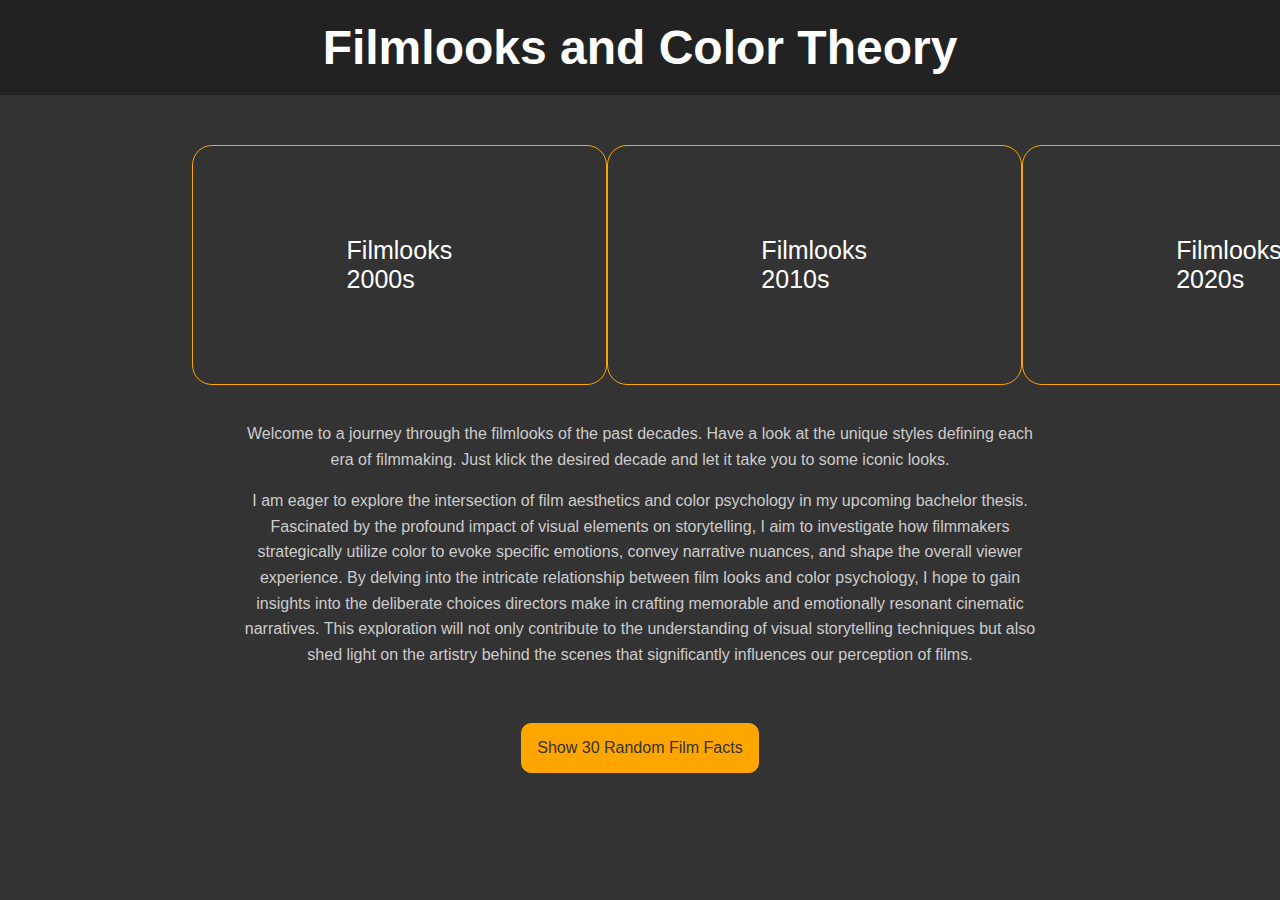
<file: IM5_Bachelorthema/index.html>
<!DOCTYPE html>
<html lang="en">

<head>
    <meta charset="UTF-8">
    <meta name="viewport" content="width=device-width, initial-scale=1.0">
    <title>Filmlooks and Color Theory</title>
    <link rel="stylesheet" href="styles.css">
    <style>
        body {
            font-family: 'Helvetica', sans-serif;
            margin: 0;
            padding: 0;
            background-color: #333;
            color: #fff;
        }

        header {
            background-color: #222;
            padding: 20px;
            text-align: center;
            font-size: 24px;
            transition: color 0.5s; /* Add transition for smooth color change */
        }

        main {
            display: flex;
            flex-direction: column;
            align-items: center;
            justify-content: center;
            margin: 20px;
        }

        .film-links {
            display: flex;
            justify-content: space-around; /* Align buttons next to each other with space around */
            margin-top: 30px;
            max-width: 70vw; /* Set a maximum width for the film-links container */
            margin-left: 20vw; /* Align to the right */
            margin-right: 20vw; /* Align to the left */
        }

        a {
            text-decoration: none;
            color: #fff;
            padding: 10vh 12vw; /* Set padding based on viewport height and width */
            border: 1px solid #FFA500;
            border-radius: 20px;
            font-size: 25px;
            transition: background-color 0.3s, color 0.3s;
        }

        a:hover {
            background-color: #FFA500;
            color: #333;
        }

        .welcome-text {
            text-align: center;
            color: #ccc;
            max-width: 800px;
            margin: 20px 0;
            line-height: 1.6;
        }

        .film-facts {
            background-color: rgba(255, 255, 255, 0.1);
            border-radius: 15px;
            padding: 20px;
            margin: 20px 0;
            max-width: 800px;
            text-align: left;
            display: none; /* Initially hidden */
        }

        .show-facts {
            background-color: #FFA500;
            color: #333;
            padding: 15px;
            border: 1px solid #FFA500;
            border-radius: 10px;
            cursor: pointer;
            margin-top: 20px;
            border-radius: 10px;
            text-align: center;
        }

        .show-facts:hover {
            background-color: #333;
            color: #FFA500;
        }

        .film-fact-list {
            list-style-type: none;
            padding: 0;
        }

        .film-fact-list-item {
            margin-bottom: 15px;
            border: 1px solid #FFA500;
            padding: 15px;
            border-radius: 10px;
        }
    </style>
</head>

<body>
    <header id="titleHeader">
        <h1>Filmlooks and Color Theory</h1>
    </header>
    <main>
        <div class="film-links">
            <a href="filmlooks_2000s.html">Filmlooks 2000s</a>
            <a href="filmlooks_2010s.html">Filmlooks 2010s</a>
            <a href="filmlooks_2020s.html">Filmlooks 2020s</a>
        </div>
        <div class="welcome-text">
            <p>Welcome to a journey through the filmlooks of the past decades. Have a look at the unique styles defining each era of filmmaking. Just klick the desired decade and let it take you to some iconic looks.</p>
            <p>
                I am eager to explore the intersection of film aesthetics and color psychology in my upcoming bachelor thesis. Fascinated by the profound impact of visual elements on storytelling, I aim to investigate how filmmakers strategically utilize color to evoke specific emotions, convey narrative nuances, and shape the overall viewer experience. By delving into the intricate relationship between film looks and color psychology, I hope to gain insights into the deliberate choices directors make in crafting memorable and emotionally resonant cinematic narratives. This exploration will not only contribute to the understanding of visual storytelling techniques but also shed light on the artistry behind the scenes that significantly influences our perception of films.            <!-- Add more paragraphs about color theory -->
        </div>

        <!-- Show Random Film Facts button -->
        <div class="show-facts" onclick="toggleFilmFacts()">Show 30 Random Film Facts</div>

        <!-- Film facts in a list -->
<div class="film-facts" id="filmFacts">
    <ul class="film-fact-list">
        <!-- Existing facts -->
        <li class="film-fact-list-item">Fact 1: The Lumière brothers, Auguste and Louis Lumière, are often credited with the invention of cinema. They held the first public screening of films in 1895.</li>
        <li class="film-fact-list-item">Fact 2: The first feature-length film is often considered to be "The Story of the Kelly Gang" (1906), an Australian production.</li>
        <li class="film-fact-list-item">Fact 3: The longest-running film in cinema history is "The Rocky Horror Picture Show," which has been in continuous release since 1975.</li>
        <li class="film-fact-list-item">Fact 4: The first known female filmmaker is Alice Guy-Blaché, who directed her first film in 1896.</li>
        <li class="film-fact-list-item">Fact 5: Alfred Hitchcock's film "Psycho" (1960) was the first to show a flushing toilet on screen.</li>
        <li class="film-fact-list-item">Fact 6: The Academy Awards, or Oscars, were first held in 1929, and the ceremony lasted only 15 minutes.</li>
        <li class="film-fact-list-item">Fact 7: The highest-grossing film of all time, unadjusted for inflation, is "Avatar" (2009).</li>
        <li class="film-fact-list-item">Fact 8: The iconic Wilhelm Scream, a stock sound effect used in many films, was first used in the film "Distant Drums" (1951).</li>
        <li class="film-fact-list-item">Fact 9: Charlie Chaplin's film "City Lights" (1931) is considered one of the greatest silent films ever made.</li>
        <li class="film-fact-list-item">Fact 10: The first film with synchronized dialogue, or a "talkie," is "The Jazz Singer" (1927).</li>
        <li class="film-fact-list-item">Fact 11: The first use of special effects in film is often credited to Georges Méliès, who made "A Trip to the Moon" (1902).</li>
        <li class="film-fact-list-item">Fact 12: The record for the most Oscars won by a single film is held by "Ben-Hur" (1959) and "Titanic" (1997), each with 11 wins.</li>
        <li class="film-fact-list-item">Fact 13: The shortest film to win an Oscar is "Fresh Guacamole" (2012), with a runtime of 1 minute and 40 seconds.</li>
        <li class="film-fact-list-item">Fact 14: "Gertie the Dinosaur" (1914) by Winsor McCay is considered the first animated cartoon with a character with a distinct personality.</li>
        <li class="film-fact-list-item">Fact 15: The first 3D feature film, "Bwana Devil," was released in 1952.</li>
        <li class="film-fact-list-item">Fact 16: The famous line "Here's looking at you, kid" from "Casablanca" (1942) was improvised by Humphrey Bogart.</li>
        <li class="film-fact-list-item">Fact 17: Stanley Kubrick's "2001: A Space Odyssey" (1968) contains minimal dialogue and relies heavily on visual storytelling.</li>
        <li class="film-fact-list-item">Fact 18: The first film to use computer-generated imagery (CGI) was "Westworld" (1973).</li>
        <li class="film-fact-list-item">Fact 19: "Star Wars: Episode IV - A New Hope" (1977) was initially titled just "Star Wars" until its success led to the expansion of the franchise.</li>
        <li class="film-fact-list-item">Fact 20: The Cannes Film Festival, one of the most prestigious film festivals, was first held in 1946.</li>
        <li class="film-fact-list-item">Fact 21: The first fully computer-animated feature film is "Toy Story" (1995).</li>
        <li class="film-fact-list-item">Fact 22: "The Godfather" (1972) is often considered one of the greatest films in world cinema.</li>
        <li class="film-fact-list-item">Fact 23: The film "Blair Witch Project" (1999) popularized the found footage genre.</li>
        <li class="film-fact-list-item">Fact 24: The character Darth Vader from "Star Wars" was voiced by James Earl Jones.</li>
        <li class="film-fact-list-item">Fact 25: The first film to feature a flushing toilet was "Psycho" (1960), directed by Alfred Hitchcock.</li>
        <li class="film-fact-list-item">Fact 26: The longest continuous shot in a film is in "The Russian Ark" (2002), shot in a single take at the Hermitage Museum in St. Petersburg.</li>
        <li class="film-fact-list-item">Fact 27: The film "Jaws" (1975) directed by Steven Spielberg is considered the first summer blockbuster.</li>
        <li class="film-fact-list-item">Fact 28: The film "E.T. the Extra-Terrestrial" (1982) directed by Steven Spielberg features a character</li>
        <li class="film-fact-list-item">Fact 29: The first film to be screened for a paying audience was "Workers Leaving the Lumière Factory" (1895).</li>
        <li class="film-fact-list-item">Fact 30: The iconic shower scene in Alfred Hitchcock's "Psycho" (1960) took seven days to shoot and used 77 different camera angles.</li>
    </ul>
</div>


    </main>

    <script>
        // Function to toggle film facts visibility
        function toggleFilmFacts() {
            const filmFacts = document.getElementById('filmFacts');
            filmFacts.style.display = filmFacts.style.display === 'none' ? 'block' : 'none';
        }

        // Function to generate a random color in hex format
        function getRandomColor() {
            const letters = '0123456789ABCDEF';
            let color = '#';
            for (let i = 0; i < 6; i++) {
                color += letters[Math.floor(Math.random() * 16)];
            }
            return color;
        }

        // Function to update the title color at regular intervals
        function updateTitleColor() {
            const titleHeader = document.getElementById('titleHeader');
            titleHeader.style.color = getRandomColor();
        }

        // Update the title color every 3 seconds (adjust the interval as needed)
        setInterval(updateTitleColor, 3000);
    </script>
</body>

</html>
</file>
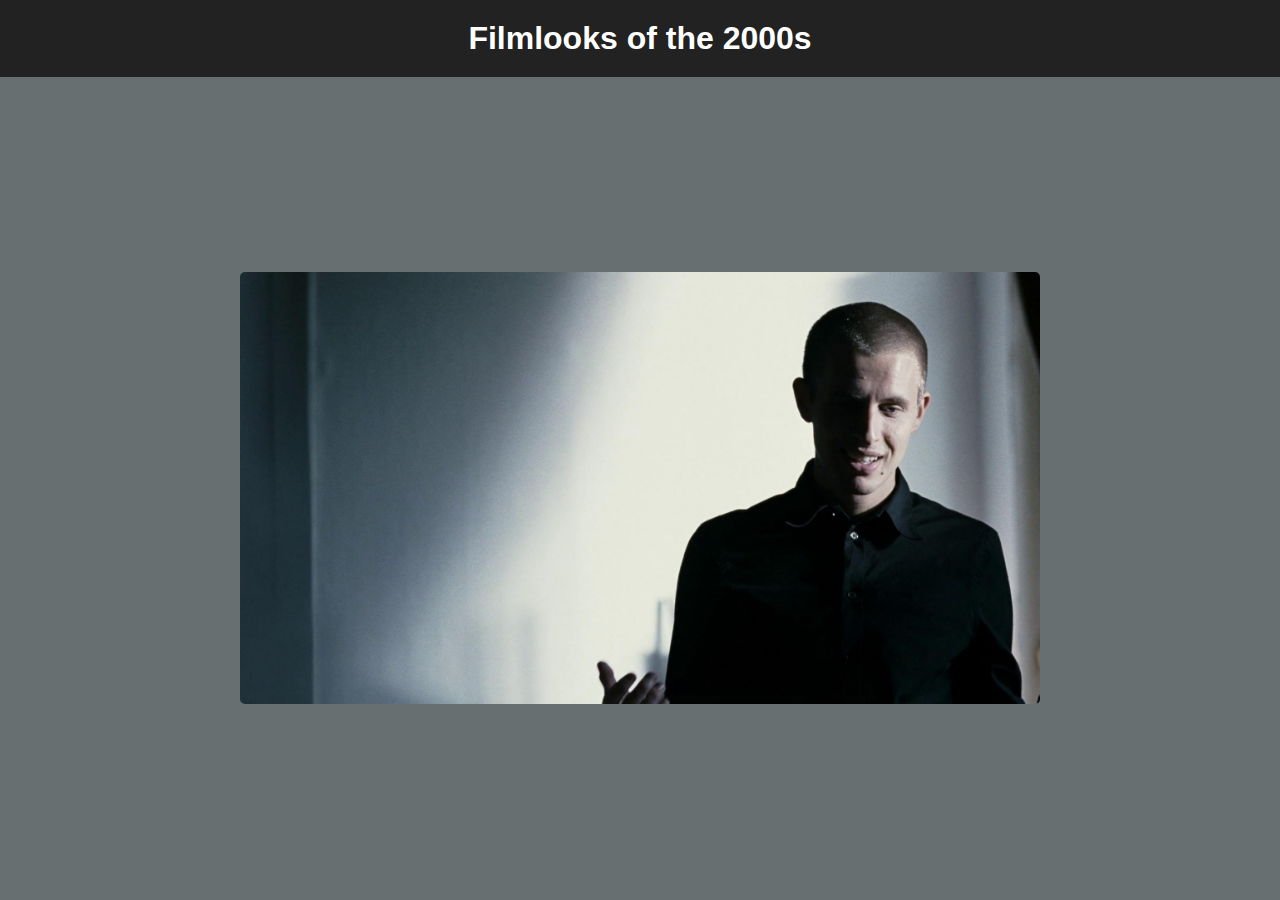
<file: IM5_Bachelorthema/filmlooks_2000s.html>
<!DOCTYPE html>
<html lang="en">
<head>
    <meta charset="UTF-8">
    <title>Filmlooks of the 2000s</title>
    <link rel="stylesheet" href="styles.css">
    <style>
        body {
            display: flex;
            flex-direction: column;
            align-items: center;
            justify-content: center;
            min-height: 100vh;
            margin: 0;
        }

        header {
            position: fixed;
            top: 0;
            width: 100%;
            background-color: #222;
            padding: 20px;
            text-align: center;
            z-index: 1000; /* Ensure the header is above other elements */
        }

        #slideshow-container {
            max-width: 800px;
            position: relative;
            margin-top: 80px; /* Adjusted margin to give space for the fixed header */
        }

        .mySlides {
            display: none;
            width: 100%;
        }

        img {
            width: 100%;
            height: auto;
        }
    </style>
</head>
<body>
    <header>
        <h1>Filmlooks of the 2000s</h1>
    </header>
    <main>
        <div id="slideshow-container">
            <!-- Slides will be added dynamically using JavaScript (slideshow.js) -->
        </div>
    </main>
    <script src="slideshow.js"></script>
</body>
</html>
</file>
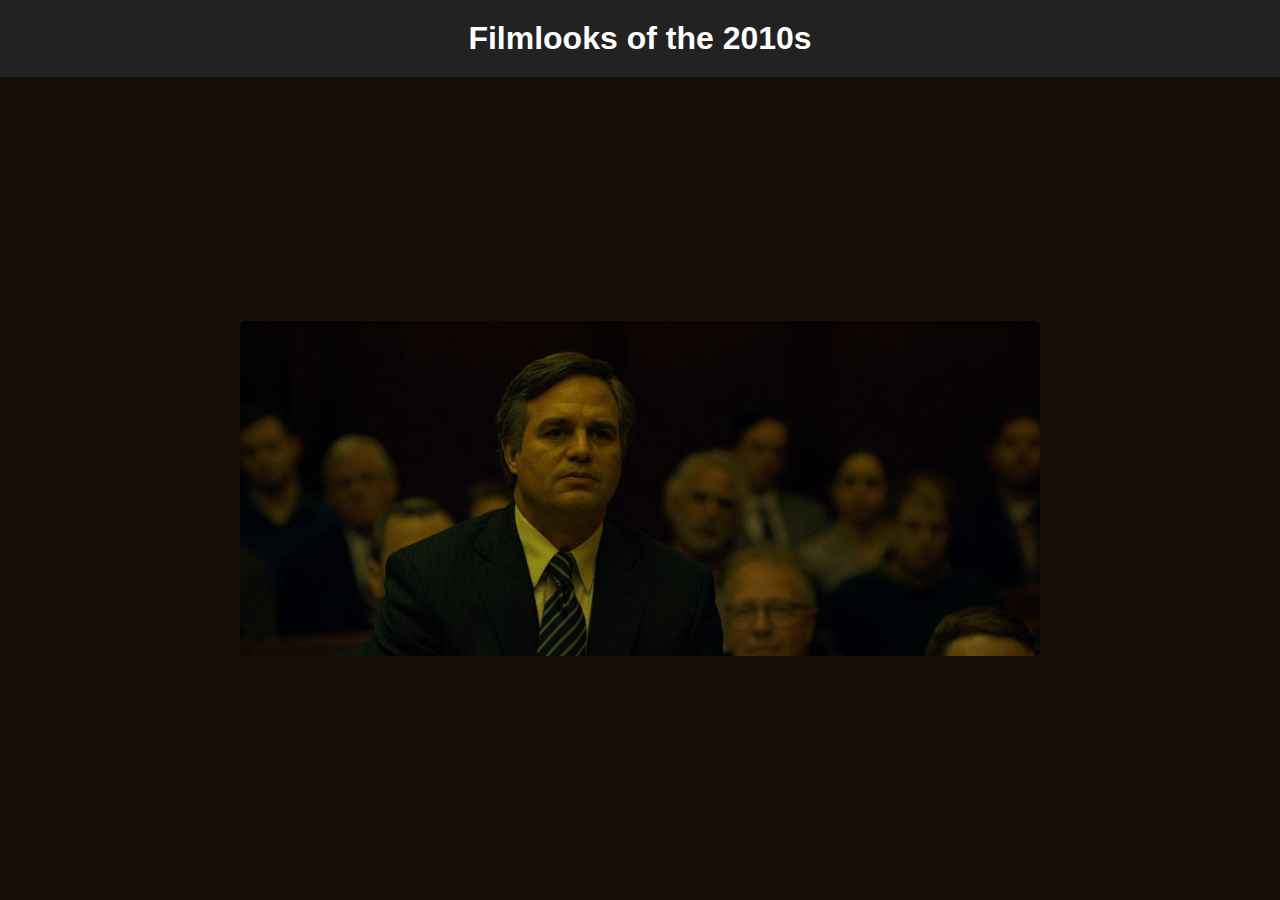
<file: IM5_Bachelorthema/filmlooks_2010s.html>
<!DOCTYPE html>
<html lang="en">
<head>
    <meta charset="UTF-8">
    <title>Filmlooks of the 2010s</title>
    <link rel="stylesheet" href="styles.css">
    <style>
        body {
            display: flex;
            flex-direction: column;
            align-items: center;
            justify-content: center;
            min-height: 100vh;
            margin: 0;
        }

        header {
            position: fixed;
            top: 0;
            width: 100%;
            background-color: #222;
            padding: 20px;
            text-align: center;
            z-index: 1000; /* Ensure the header is above other elements */
        }

        #slideshow-container {
            max-width: 800px;
            position: relative;
            margin-top: 80px; /* Adjusted margin to give space for the fixed header */
        }

        .mySlides {
            display: none;
            width: 100%;
        }

        img {
            width: 100%;
            height: auto;
        }
    </style>
</head>
<body>
    <header>
        <h1>Filmlooks of the 2010s</h1>
    </header>
    <main>
        <div id="slideshow-container">
            <!-- Slides will be added dynamically using JavaScript (slideshow.js) -->
        </div>
    </main>
    <script src="slideshow.js"></script>
</body>
</html>
</file>
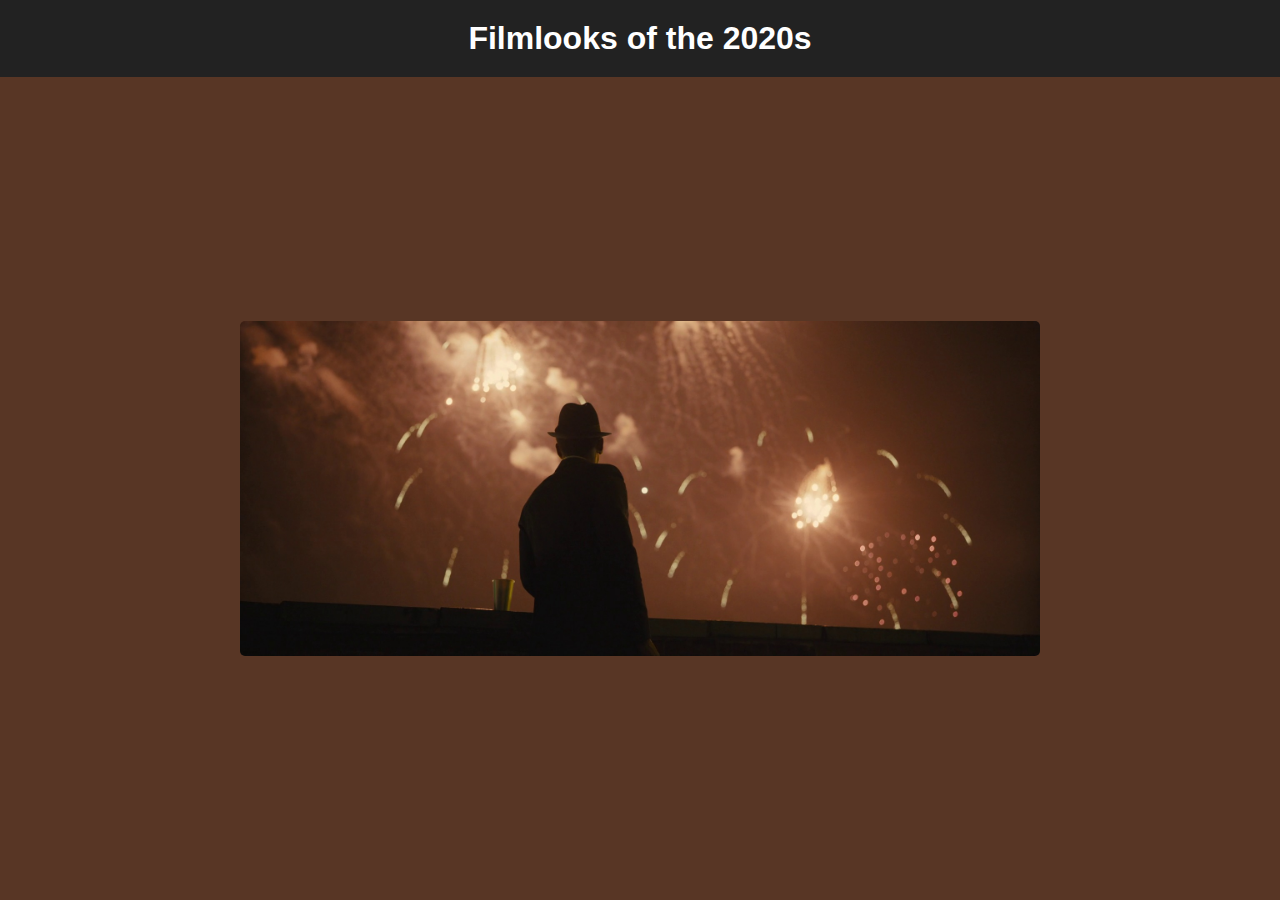
<file: IM5_Bachelorthema/filmlooks_2020s.html>
<!DOCTYPE html>
<html lang="en">
<head>
    <meta charset="UTF-8">
    <title>Filmlooks of the 2020s</title>
    <link rel="stylesheet" href="styles.css">
    <style>
        body {
            display: flex;
            flex-direction: column;
            align-items: center;
            justify-content: center;
            min-height: 100vh;
            margin: 0;
        }

        header {
            position: fixed;
            top: 0;
            width: 100%;
            background-color: #222;
            padding: 20px;
            text-align: center;
            z-index: 1000; /* Ensure the header is above other elements */
        }

        #slideshow-container {
            max-width: 800px;
            position: relative;
            margin-top: 80px; /* Adjusted margin to give space for the fixed header */
        }

        .mySlides {
            display: none;
            width: 100%;
        }

        img {
            width: 100%;
            height: auto;
        }
    </style>
</head>
<body>
    <header>
        <h1>Filmlooks of the 2020s</h1>
    </header>
    <main>
        <div id="slideshow-container">
            <!-- Slides will be added dynamically using JavaScript (slideshow.js) -->
        </div>
    </main>
    <script src="slideshow.js"></script>
</body>
</html>
</file>
<file: IM5_Bachelorthema/styles.css>
body {
  background-color: #333;
  color: #fff;
  font-family: Arial, sans-serif;
  margin: 0;
  padding: 0;
}

header {
  background-color: #222;
  padding: 20px;
  text-align: center;
}

h1 {
  margin: 0;
}

.main {
  display: flex;
  justify-content: center;
  padding: 20px;
}

.film-links {
  display: flex;
  justify-content: space-around;
  margin-top: 20px;
}

a {
  text-decoration: none;
  color: #fff;
  padding: 15px 30px; /* Adjusted size */
  border: 1px solid #FFA500;
  border-radius: 20px; /* Rounded edges */
  font-size: 18px; /* Adjusted font size */
}

a:hover {
  background-color: #FFA500;
  color: #333;
}

.image-container {
  display: grid;
  grid-template-columns: repeat(5, 1fr);
  grid-gap: 10px;
  padding: 20px;
}

img {
  width: 100%;
  height: auto;
  border-radius: 5px;
}
</file>
